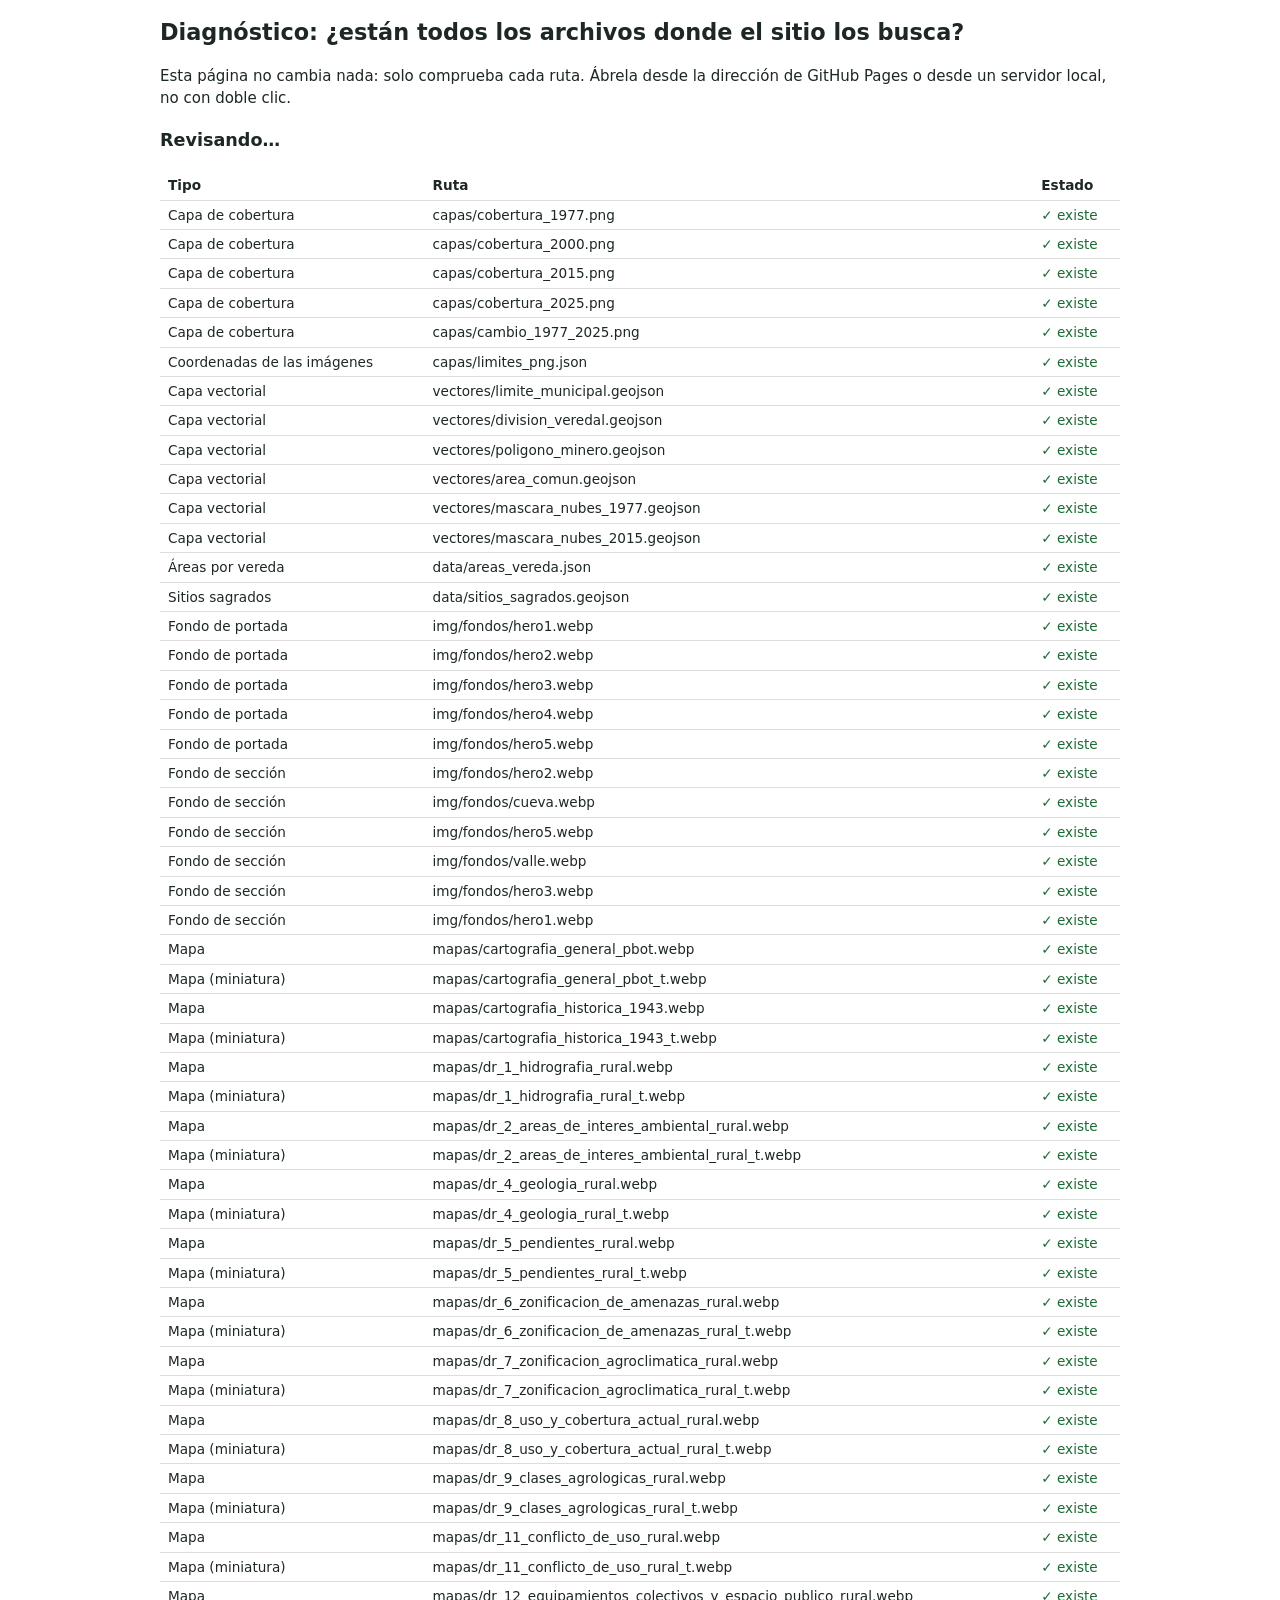
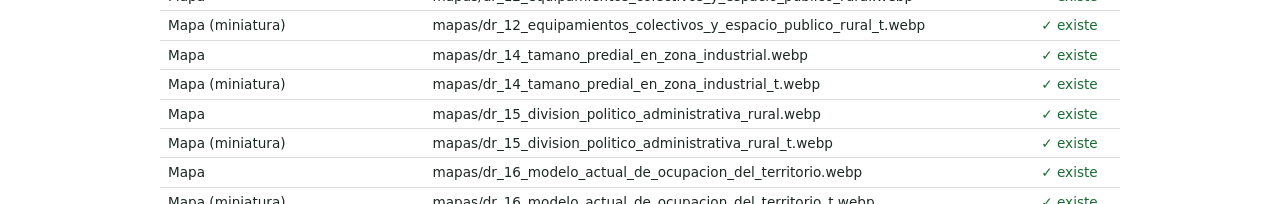
<file: docs/diagnostico.html>
<!doctype html>
<html lang="es"><head><meta charset="utf-8"><meta name="viewport" content="width=device-width,initial-scale=1">
<title>Diagnóstico de archivos</title>
<style>body{font:15px/1.5 system-ui,sans-serif;max-width:60rem;margin:1rem auto;padding:0 1rem;color:#1d2723}
h1{font-size:1.4rem}table{border-collapse:collapse;width:100%;font-size:.85rem}td,th{border-bottom:1px solid #ddd;padding:.25rem .5rem;text-align:left;word-break:break-all}
.ok{color:#1b6b34}.no{color:#9b2c2c;font-weight:700}.res{font-size:1.1rem;font-weight:600}</style></head>
<body><h1>Diagnóstico: ¿están todos los archivos donde el sitio los busca?</h1>
<p>Esta página no cambia nada: solo comprueba cada ruta. Ábrela desde la dirección de GitHub Pages o desde un servidor local, no con doble clic.</p>
<p class="res" id="res">Revisando…</p><table><thead><tr><th>Tipo</th><th>Ruta</th><th>Estado</th></tr></thead><tbody id="t"></tbody></table>
<script>
(async()=>{
const J=async u=>{try{const r=await fetch(u);return r.ok?await r.json():null}catch(e){return null}};
const E=async u=>{try{const r=await fetch(u,{method:'HEAD'});return r.ok}catch(e){return false}};
const enc=p=>String(p).split('/').map(encodeURIComponent).join('/');
const cfg=await J('data/config.json'); if(!cfg){document.getElementById('res').textContent='No se pudo leer data/config.json';return}
const filas=[],add=(t,r)=>{if(r)filas.push([t,r])};
cfg.capas_raster.forEach(c=>add('Capa de cobertura',c.png||cfg.rutas.capas+c.id+'.png'));
add('Coordenadas de las imágenes',cfg.rutas.limites_png);
cfg.capas_vector.filter(v=>v.publicar).forEach(v=>add('Capa vectorial',cfg.rutas.vectores+v.archivo));
add('Áreas por vereda',cfg.rutas.areas_vereda); add('Sitios sagrados',cfg.rutas.sitios);
cfg.hero.forEach(h=>add('Fondo de portada',h)); Object.values(cfg.bandas).forEach(h=>add('Fondo de sección',h));
(await J('data/cartografia.json')||[]).forEach(m=>{add('Mapa',m.imagen);add('Mapa (miniatura)',m.miniatura)});
(await J('data/normatividad.json')||[]).filter(x=>x.publicar_pdf).forEach(x=>add('Normatividad (PDF)',x.pdf));
(await J('data/galeria.json')||[]).filter(x=>x.publicar!==false).forEach(x=>{add('Fotografía',x.imagen);add('Fotografía (miniatura)',x.miniatura)});
const sit=await J(cfg.rutas.sitios);(sit&&sit.features||[]).forEach(f=>f.properties&&f.properties.imagen&&add('Foto de sitio',f.properties.imagen));
const tb=document.getElementById('t');let mal=0;
for(const [t,r] of filas){const ok=await E(enc(r));if(!ok)mal++;tb.insertAdjacentHTML('beforeend',`<tr><td>${t}</td><td>${r}</td><td class="${ok?'ok':'no'}">${ok?'✓ existe':'✗ FALTA'}</td></tr>`)}
document.getElementById('res').textContent=mal?`${mal} de ${filas.length} archivos no se encuentran.`:`Todo en orden: ${filas.length} archivos encontrados.`;
})();
</script></body></html>
</file>
